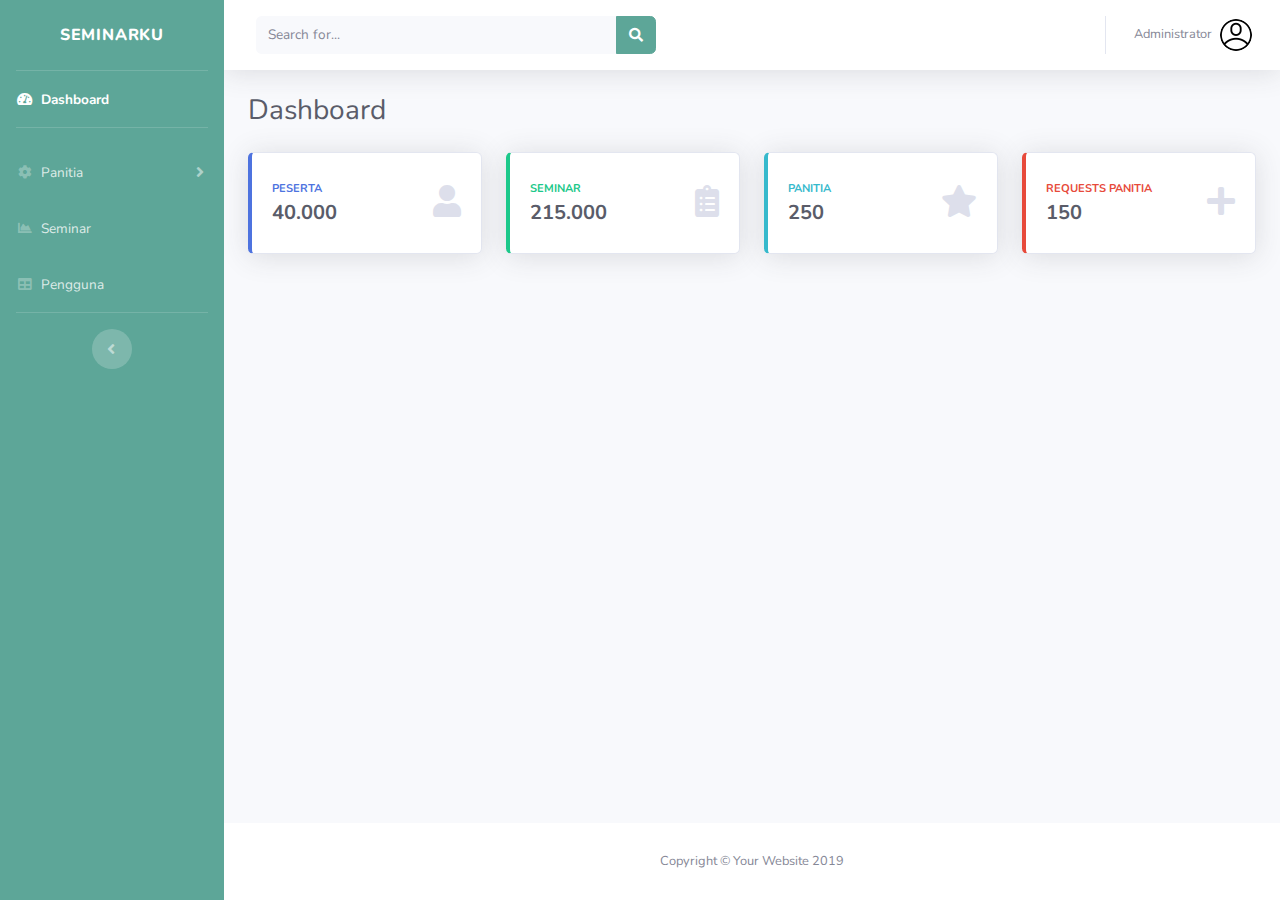
<file: index.html>
<!DOCTYPE html>
<html lang="en">

<head>

  <meta charset="utf-8">
  <meta http-equiv="X-UA-Compatible" content="IE=edge">
  <meta name="viewport" content="width=device-width, initial-scale=1, shrink-to-fit=no">
  <meta name="description" content="">
  <meta name="author" content="">

  <title>Seminarku - Dashboard</title>

  <!-- Custom fonts for this template-->
  <link href="vendor/fontawesome-free/css/all.min.css" rel="stylesheet" type="text/css">
  <link href="https://fonts.googleapis.com/css?family=Nunito:200,200i,300,300i,400,400i,600,600i,700,700i,800,800i,900,900i" rel="stylesheet">

  <!-- Custom styles for this template-->
  <link href="css/sb-admin-2.min.css" rel="stylesheet">

</head>

<body id="page-top">

  <!-- Page Wrapper -->
  <div id="wrapper">

    <!-- Sidebar -->
    <ul class="navbar-nav bg-gradient-primary sidebar sidebar-dark accordion" id="accordionSidebar">

      <!-- Sidebar - Brand -->
      <a class="sidebar-brand d-flex align-items-center justify-content-center" href="index.html">
        <div class="sidebar-brand-text mx-3">Seminarku</div>
      </a>

      <!-- Divider -->
      <hr class="sidebar-divider my-0">

      <!-- Nav Item - Dashboard -->
      <li class="nav-item active">
        <a class="nav-link" href="index.html">
          <i class="fas fa-fw fa-tachometer-alt"></i>
          <span>Dashboard</span></a>
      </li>

      <!-- Divider -->
      <hr class="sidebar-divider">

      <!-- Heading -->

      <!-- Nav Item - Pages Collapse Menu -->
      <li class="nav-item">
        <a class="nav-link collapsed" href="#" data-toggle="collapse" data-target="#collapseTwo" aria-expanded="true" aria-controls="collapseTwo">
          <i class="fas fa-fw fa-cog"></i>
          <span>Panitia</span>
        </a>
        <div id="collapseTwo" class="collapse" aria-labelledby="headingTwo" data-parent="#accordionSidebar">
          <div class="bg-white py-2 collapse-inner rounded">
            <h6 class="collapse-header">Components:</h6>
            <a class="collapse-item" href="dpanitia.html">Daftar Panitia</a>
            <a class="collapse-item" href="rpanitia.html">Requests Panitia</a>
          </div>
        </div>
      </li>

      <!-- Nav Item - Charts -->
      <li class="nav-item">
        <a class="nav-link" href="lseminar.html">
          <i class="fas fa-fw fa-chart-area"></i>
          <span>Seminar</span></a>
      </li>

      <!-- Nav Item - Tables -->
      <li class="nav-item">
        <a class="nav-link" href="lpengguna.html">
          <i class="fas fa-fw fa-table"></i>
          <span>Pengguna</span></a>
      </li>

      <!-- Divider -->
      <hr class="sidebar-divider d-none d-md-block">

      <!-- Sidebar Toggler (Sidebar) -->
      <div class="text-center d-none d-md-inline">
        <button class="rounded-circle border-0" id="sidebarToggle"></button>
      </div>

    </ul>
    <!-- End of Sidebar -->

    <!-- Content Wrapper -->
    <div id="content-wrapper" class="d-flex flex-column">

      <!-- Main Content -->
      <div id="content">

        <!-- Topbar -->
        <nav class="navbar navbar-expand navbar-light bg-white topbar mb-4 static-top shadow">

          <!-- Sidebar Toggle (Topbar) -->
          <button id="sidebarToggleTop" class="btn btn-link d-md-none rounded-circle mr-3">
            <i class="fa fa-bars"></i>
          </button>

          <!-- Topbar Search -->
          <form class="d-none d-sm-inline-block form-inline mr-auto ml-md-3 my-2 my-md-0 mw-100 navbar-search">
            <div class="input-group">
              <input type="text" class="form-control bg-light border-0 small" placeholder="Search for..." aria-label="Search" aria-describedby="basic-addon2">
              <div class="input-group-append">
                <button class="btn btn-primary" type="button">
                  <i class="fas fa-search fa-sm"></i>
                </button>
              </div>
            </div>
          </form>

          <!-- Topbar Navbar -->
          <ul class="navbar-nav ml-auto">

            <!-- Nav Item - Search Dropdown (Visible Only XS) -->
            <li class="nav-item dropdown no-arrow d-sm-none">
              <a class="nav-link dropdown-toggle" href="#" id="searchDropdown" role="button" data-toggle="dropdown" aria-haspopup="true" aria-expanded="false">
                <i class="fas fa-search fa-fw"></i>
              </a>
              <!-- Dropdown - Messages -->
              <div class="dropdown-menu dropdown-menu-right p-3 shadow animated--grow-in" aria-labelledby="searchDropdown">
                <form class="form-inline mr-auto w-100 navbar-search">
                  <div class="input-group">
                    <input type="text" class="form-control bg-light border-0 small" placeholder="Search for..." aria-label="Search" aria-describedby="basic-addon2">
                    <div class="input-group-append">
                      <button class="btn btn-primary" type="button">
                        <i class="fas fa-search fa-sm"></i>
                      </button>
                    </div>
                  </div>
                </form>
              </div>
            </li>

            <div class="topbar-divider d-none d-sm-block"></div>

            <!-- Nav Item - User Information -->
            <li class="nav-item dropdown no-arrow">
              <a class="nav-link dropdown-toggle" href="#" id="userDropdown" role="button" data-toggle="dropdown" aria-haspopup="true" aria-expanded="false">
                <span class="mr-2 d-none d-lg-inline text-gray-600 small">Administrator</span>
                <img class="img-profile rounded-circle" src='img/3.png'>
              </a>
              <!-- Dropdown - User Information -->
              <div class="dropdown-menu dropdown-menu-right shadow animated--grow-in" aria-labelledby="userDropdown">
                <a class="dropdown-item" href="#" data-toggle="modal" data-target="#logoutModal">
                  <i class="fas fa-sign-out-alt fa-sm fa-fw mr-2 text-gray-400"></i>
                  Logout
                </a>
              </div>
            </li>

          </ul>

        </nav>
        <!-- End of Topbar -->

        <!-- Begin Page Content -->
        <div class="container-fluid">

          <!-- Page Heading -->
          <div class="d-sm-flex align-items-center justify-content-between mb-4">
            <h1 class="h3 mb-0 text-gray-800">Dashboard</h1>
          </div>

          <!-- Content Row -->
          <div class="row">

            <!-- Earnings (Monthly) Card Example -->
            <div class="col-xl-3 col-md-6 mb-4">
              
              <div class="card border-left-primary shadow h-100 py-2">
                <div class="card-body">
                  <div class="row no-gutters align-items-center">
                    <div class="col mr-2">
                      <a href="lpengguna.html">
                      <div class="text-xs font-weight-bold text-primary text-uppercase mb-1">Peserta</div>
                      </a>
                      <div class="h5 mb-0 font-weight-bold text-gray-800">40.000</div>
                    </div>
                    <div class="col-auto">
                      <i class="fas fa-user fa-2x text-gray-300"></i>
                    </div>
                  </div>
                </div>
              </div>
            </div>

            <!-- Earnings (Monthly) Card Example -->
            <div class="col-xl-3 col-md-6 mb-4">
              <div class="card border-left-success shadow h-100 py-2">
                <div class="card-body">
                  <div class="row no-gutters align-items-center">
                    <div class="col mr-2">
                      <a href="lseminar.html">
                      <div class="text-xs font-weight-bold text-success text-uppercase mb-1">Seminar</div>
                      </a>
                      <div class="h5 mb-0 font-weight-bold text-gray-800">215.000</div>
                    </div>
                    <div class="col-auto">
                      <i class="fas fa-clipboard-list fa-2x text-gray-300"></i>
                    </div>
                  </div>
                </div>
              </div>
            </div>

            <!-- Earnings (Monthly) Card Example -->
            <div class="col-xl-3 col-md-6 mb-4">
              <div class="card border-left-info shadow h-100 py-2">
                <div class="card-body">
                  <div class="row no-gutters align-items-center">
                    <div class="col mr-2">
                      <a href="dpanitia.html">
                      <div class="text-xs font-weight-bold text-info text-uppercase mb-1">Panitia</div>
                      </a>
                      <div class="row no-gutters align-items-center">
                        <div class="col-auto">
                          <div class="h5 mb-0 mr-3 font-weight-bold text-gray-800">250</div>
                        </div>
                      </div>
                    </div>
                    <div class="col-auto">
                      <i class="fas fa-star fa-2x text-gray-300"></i>
                    </div>
                  </div>
                </div>
              </div>
            </div>

            <!-- Pending Requests Card Example -->
            <div class="col-xl-3 col-md-6 mb-4">
              <div class="card border-left-danger shadow h-100 py-2">
                <div class="card-body">
                  <div class="row no-gutters align-items-center">
                    <div class="col mr-2">
                      <a href="rpanitia.html">
                      <div class="text-xs font-weight-bold text-danger text-uppercase mb-1">Requests Panitia</div>
                      </a>
                      <div class="h5 mb-0 font-weight-bold text-gray-800">150</div>
                    </div>
                    <div class="col-auto">
                      <i class="fas fa-plus fa-2x text-gray-300"></i>
                    </div>
                  </div>
                </div>
              </div>
            </div>
          </div>
          <!-- Content Row -->
          <div class="row">

            <!-- Content Column -->
            <div class="col-lg-6 mb-4">

            </div>
          </div>

        </div>
        <!-- /.container-fluid -->

      </div>
      <!-- End of Main Content -->

      <!-- Footer -->
      <footer class="sticky-footer bg-white">
        <div class="container my-auto">
          <div class="copyright text-center my-auto">
            <span>Copyright &copy; Your Website 2019</span>
          </div>
        </div>
      </footer>
      <!-- End of Footer -->

    </div>
    <!-- End of Content Wrapper -->

  </div>
  <!-- End of Page Wrapper -->

  <!-- Scroll to Top Button-->
  <a class="scroll-to-top rounded" href="#page-top">
    <i class="fas fa-angle-up"></i>
  </a>

  <!-- Logout Modal-->
  <div class="modal fade" id="logoutModal" tabindex="-1" role="dialog" aria-labelledby="exampleModalLabel" aria-hidden="true">
    <div class="modal-dialog" role="document">
      <div class="modal-content">
        <div class="modal-header">
          <h5 class="modal-title" id="exampleModalLabel">Ready to Leave?</h5>
          <button class="close" type="button" data-dismiss="modal" aria-label="Close">
            <span aria-hidden="true">×</span>
          </button>
        </div>
        <div class="modal-body">Select "Logout" below if you are ready to end your current session.</div>
        <div class="modal-footer">
          <button class="btn btn-secondary" type="button" data-dismiss="modal">Cancel</button>
          <a class="btn btn-primary" href="login.html">Logout</a>
        </div>
      </div>
    </div>
  </div>

  <!-- Bootstrap core JavaScript-->
  <script src="vendor/jquery/jquery.min.js"></script>
  <script src="vendor/bootstrap/js/bootstrap.bundle.min.js"></script>

  <!-- Core plugin JavaScript-->
  <script src="vendor/jquery-easing/jquery.easing.min.js"></script>

  <!-- Custom scripts for all pages-->
  <script src="js/sb-admin-2.min.js"></script>

  <!-- Page level plugins -->
  <script src="vendor/chart.js/Chart.min.js"></script>

  <!-- Page level custom scripts -->
  <script src="js/demo/chart-area-demo.js"></script>
  <script src="js/demo/chart-pie-demo.js"></script>

</body>

</html>
</file>
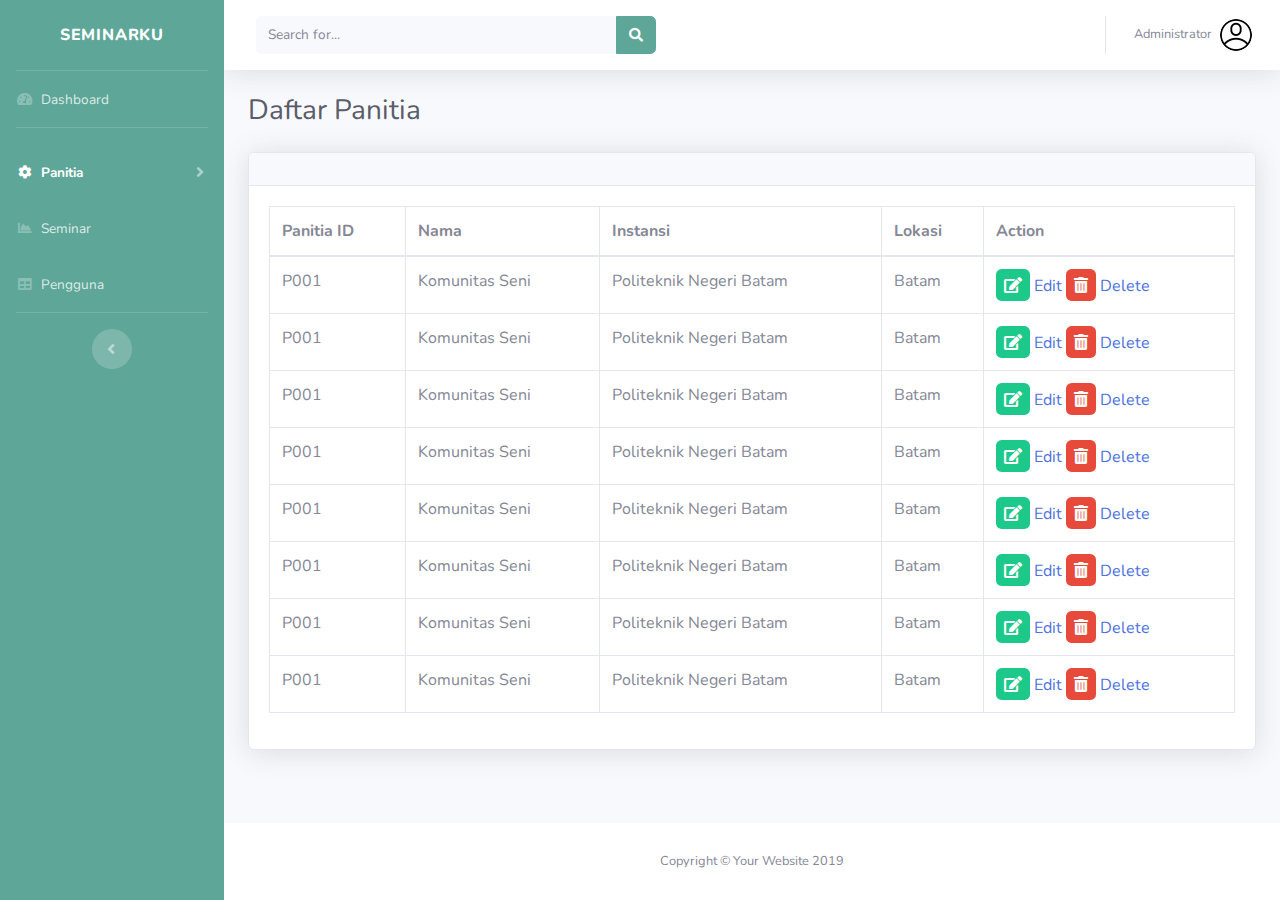
<file: dpanitia.html>
<!DOCTYPE html>
<html lang="en">

<head>

  <meta charset="utf-8">
  <meta http-equiv="X-UA-Compatible" content="IE=edge">
  <meta name="viewport" content="width=device-width, initial-scale=1, shrink-to-fit=no">
  <meta name="description" content="">
  <meta name="author" content="">

  <title>Seminarku - Dashboard</title>

  <!-- Custom fonts for this template-->
  <link href="vendor/fontawesome-free/css/all.min.css" rel="stylesheet" type="text/css">
  <link href="https://fonts.googleapis.com/css?family=Nunito:200,200i,300,300i,400,400i,600,600i,700,700i,800,800i,900,900i" rel="stylesheet">

  <!-- Custom styles for this template-->
  <link href="css/sb-admin-2.min.css" rel="stylesheet">

</head>

<body id="page-top">

  <!-- Page Wrapper -->
  <div id="wrapper">

    <!-- Sidebar -->
    <ul class="navbar-nav bg-gradient-primary sidebar sidebar-dark accordion" id="accordionSidebar">

      <!-- Sidebar - Brand -->
      <a class="sidebar-brand d-flex align-items-center justify-content-center" href="index.html">
        <div class="sidebar-brand-text mx-3">Seminarku</div>
      </a>

      <!-- Divider -->
      <hr class="sidebar-divider my-0">

      <!-- Nav Item - Dashboard -->
      <li class="nav-item">
        <a class="nav-link" href="index.html">
          <i class="fas fa-fw fa-tachometer-alt"></i>
          <span>Dashboard</span></a>
      </li>

      <!-- Divider -->
      <hr class="sidebar-divider">

      <!-- Heading -->

      <!-- Nav Item - Pages Collapse Menu -->
      <li class="nav-item active">
        <a class="nav-link collapsed" href="#" data-toggle="collapse" data-target="#collapseTwo" aria-expanded="true" aria-controls="collapseTwo">
          <i class="fas fa-fw fa-cog"></i>
          <span>Panitia</span>
        </a>
        <div id="collapseTwo" class="collapse" aria-labelledby="headingTwo" data-parent="#accordionSidebar">
          <div class="bg-white py-2 collapse-inner rounded">
            <h6 class="collapse-header">Components:</h6>
            <a class="collapse-item" href="dpanitia.html">Daftar Panitia</a>
            <a class="collapse-item" href="rpanitia.html">Requests Panitia</a>
          </div>
        </div>
      </li>

      <!-- Nav Item - Charts -->
      <li class="nav-item">
        <a class="nav-link" href="lseminar.html">
          <i class="fas fa-fw fa-chart-area"></i>
          <span>Seminar</span></a>
      </li>

      <!-- Nav Item - Tables -->
      <li class="nav-item">
        <a class="nav-link" href="lpengguna.html">
          <i class="fas fa-fw fa-table"></i>
          <span>Pengguna</span></a>
      </li>

      <!-- Divider -->
      <hr class="sidebar-divider d-none d-md-block">

      <!-- Sidebar Toggler (Sidebar) -->
      <div class="text-center d-none d-md-inline">
        <button class="rounded-circle border-0" id="sidebarToggle"></button>
      </div>

    </ul>
    <!-- End of Sidebar -->

    <!-- Content Wrapper -->
    <div id="content-wrapper" class="d-flex flex-column">

      <!-- Main Content -->
      <div id="content">

        <!-- Topbar -->
        <nav class="navbar navbar-expand navbar-light bg-white topbar mb-4 static-top shadow">

          <!-- Sidebar Toggle (Topbar) -->
          <button id="sidebarToggleTop" class="btn btn-link d-md-none rounded-circle mr-3">
            <i class="fa fa-bars"></i>
          </button>

          <!-- Topbar Search -->
          <form class="d-none d-sm-inline-block form-inline mr-auto ml-md-3 my-2 my-md-0 mw-100 navbar-search">
            <div class="input-group">
              <input type="text" class="form-control bg-light border-0 small" placeholder="Search for..." aria-label="Search" aria-describedby="basic-addon2">
              <div class="input-group-append">
                <button class="btn btn-primary" type="button">
                  <i class="fas fa-search fa-sm"></i>
                </button>
              </div>
            </div>
          </form>

          <!-- Topbar Navbar -->
          <ul class="navbar-nav ml-auto">

            <!-- Nav Item - Search Dropdown (Visible Only XS) -->
            <li class="nav-item dropdown no-arrow d-sm-none">
              <a class="nav-link dropdown-toggle" href="#" id="searchDropdown" role="button" data-toggle="dropdown" aria-haspopup="true" aria-expanded="false">
                <i class="fas fa-search fa-fw"></i>
              </a>
              <!-- Dropdown - Messages -->
              <div class="dropdown-menu dropdown-menu-right p-3 shadow animated--grow-in" aria-labelledby="searchDropdown">
                <form class="form-inline mr-auto w-100 navbar-search">
                  <div class="input-group">
                    <input type="text" class="form-control bg-light border-0 small" placeholder="Search for..." aria-label="Search" aria-describedby="basic-addon2">
                    <div class="input-group-append">
                      <button class="btn btn-primary" type="button">
                        <i class="fas fa-search fa-sm"></i>
                      </button>
                    </div>
                  </div>
                </form>
              </div>
            </li>

            <div class="topbar-divider d-none d-sm-block"></div>

            <!-- Nav Item - User Information -->
            <li class="nav-item dropdown no-arrow">
              <a class="nav-link dropdown-toggle" href="#" id="userDropdown" role="button" data-toggle="dropdown" aria-haspopup="true" aria-expanded="false">
                <span class="mr-2 d-none d-lg-inline text-gray-600 small">Administrator</span>
                <img class="img-profile rounded-circle" src='img/3.png'>
              </a>
              <!-- Dropdown - User Information -->
              <div class="dropdown-menu dropdown-menu-right shadow animated--grow-in" aria-labelledby="userDropdown">
                <a class="dropdown-item" href="#" data-toggle="modal" data-target="#logoutModal">
                  <i class="fas fa-sign-out-alt fa-sm fa-fw mr-2 text-gray-400"></i>
                  Logout
                </a>
              </div>
            </li>

          </ul>

        </nav>
        <!-- End of Topbar -->

        <!-- Begin Page Content -->
        <div class="container-fluid">

          <!-- Page Heading -->
          <div class="d-sm-flex align-items-center justify-content-between mb-4">
            <h1 class="h3 mb-0 text-gray-800">Daftar Panitia</h1>
          </div>

          <!-- Content Row -->
          <!-- DataTales Example -->
          <div class="card shadow mb-4">
            <div class="card-header py-3">
            </div>
            <div class="card-body">
              <div class="table-responsive">
                <table class="table table-bordered" id="dataTable" width="100%" cellspacing="0">
                  <thead>
                    <tr>
                      <th>Panitia ID</th>
                      <th>Nama</th>
                      <th>Instansi</th>
                      <th>Lokasi</th>
                      <th>Action</th>
                    </tr>
                  </thead>
                  <tbody>
                    <tr>
                      <td>P001</td>
                      <td>Komunitas Seni</td>
                      <td>Politeknik Negeri Batam</td>
                      <td>Batam</td>
                      <td><i class="fas fa-edit bg-success p-2 text-white rounded"></i>
                        <a href="#" data-role="pop">Edit</a>
                        <i class="fas fa-trash-alt bg-danger p-2 text-white rounded"></i>
                        <a href="#" data-role="pop2">Delete</a></td>
                    </tr>
                    <tr>
                        <td>P001</td>
                        <td>Komunitas Seni</td>
                        <td>Politeknik Negeri Batam</td>
                        <td>Batam</td>
                        <td><i class="fas fa-edit bg-success p-2 text-white rounded"></i>
                          <a href="#" data-role="pop">Edit</a>
                          <i class="fas fa-trash-alt bg-danger p-2 text-white rounded"></i>
                          <a href="#" data-role="pop2">Delete</a></td>
                    </tr>
                    <tr>
                        <td>P001</td>
                        <td>Komunitas Seni</td>
                        <td>Politeknik Negeri Batam</td>
                        <td>Batam</td>
                        <td><i class="fas fa-edit bg-success p-2 text-white rounded"></i>
                          <a href="#" data-role="pop">Edit</a>
                          <i class="fas fa-trash-alt bg-danger p-2 text-white rounded"></i>
                          <a href="#" data-role="pop2">Delete</a></td>
                    </tr>
                    <tr>
                        <td>P001</td>
                        <td>Komunitas Seni</td>
                        <td>Politeknik Negeri Batam</td>
                        <td>Batam</td>
                        <td><i class="fas fa-edit bg-success p-2 text-white rounded"></i>
                          <a href="#" data-role="pop">Edit</a>
                          <i class="fas fa-trash-alt bg-danger p-2 text-white rounded"></i>
                          <a href="#" data-role="pop2">Delete</a></td>
                    </tr>
                    <tr>
                        <td>P001</td>
                        <td>Komunitas Seni</td>
                        <td>Politeknik Negeri Batam</td>
                        <td>Batam</td>
                        <td><i class="fas fa-edit bg-success p-2 text-white rounded"></i>
                          <a href="#" data-role="pop">Edit</a>
                          <i class="fas fa-trash-alt bg-danger p-2 text-white rounded"></i>
                          <a href="#" data-role="pop2">Delete</a></td>
                    </tr>
                    <tr>
                        <td>P001</td>
                        <td>Komunitas Seni</td>
                        <td>Politeknik Negeri Batam</td>
                        <td>Batam</td>
                        <td><i class="fas fa-edit bg-success p-2 text-white rounded"></i>
                          <a href="#" data-role="pop">Edit</a>
                          <i class="fas fa-trash-alt bg-danger p-2 text-white rounded"></i>
                          <a href="#" data-role="pop2">Delete</a></td>

                    </tr>
                    <tr>
                        <td>P001</td>
                        <td>Komunitas Seni</td>
                        <td>Politeknik Negeri Batam</td>
                        <td>Batam</td>
                        <td><i class="fas fa-edit bg-success p-2 text-white rounded"></i>
                          <a href="#" data-role="pop">Edit</a>
                          <i class="fas fa-trash-alt bg-danger p-2 text-white rounded"></i>
                          <a href="#" data-role="pop2">Delete</a></td>
                    </tr>
                    <tr>
                        <td>P001</td>
                        <td>Komunitas Seni</td>
                        <td>Politeknik Negeri Batam</td>
                        <td>Batam</td>
                        <td><i class="fas fa-edit bg-success p-2 text-white rounded"></i>
                          <a href="#" data-role="pop">Edit</a>
                          <i class="fas fa-trash-alt bg-danger p-2 text-white rounded"></i>
                          <a href="#" data-role="pop2">Delete</a></td>
                    </tr>            
                  </tbody>
                </table>
              </div>
            </div>
          </div>
          

        </div>
        <!-- /.container-fluid -->

      </div>
      <!-- End of Main Content -->

      <!-- Footer -->
      <footer class="sticky-footer bg-white">
        <div class="container my-auto">
          <div class="copyright text-center my-auto">
            <span>Copyright &copy; Your Website 2019</span>
          </div>
        </div>
      </footer>
      <!-- End of Footer -->

    </div>
    <!-- End of Content Wrapper -->

  </div>
  <!-- End of Page Wrapper -->

  <!-- Scroll to Top Button-->
  <a class="scroll-to-top rounded" href="#page-top">
    <i class="fas fa-angle-up"></i>
  </a>

  <!-- Logout Modal-->
  <div class="modal fade" id="logoutModal" tabindex="-1" role="dialog" aria-labelledby="exampleModalLabel" aria-hidden="true">
    <div class="modal-dialog" role="document">
      <div class="modal-content">
        <div class="modal-header">
          <h5 class="modal-title" id="exampleModalLabel">Ready to Leave?</h5>
          <button class="close" type="button" data-dismiss="modal" aria-label="Close">
            <span aria-hidden="true">×</span>
          </button>
        </div>
        <div class="modal-body">Select "Logout" below if you are ready to end your current session.</div>
        <div class="modal-footer">
          <button class="btn btn-secondary" type="button" data-dismiss="modal">Cancel</button>
          <a class="btn btn-primary" href="login.html">Logout</a>
        </div>
      </div>
    </div>
  </div>

  <!-- Bootstrap core JavaScript-->
  <script src="vendor/jquery/jquery.min.js"></script>
  <script src="vendor/bootstrap/js/bootstrap.bundle.min.js"></script>

  <!-- Core plugin JavaScript-->
  <script src="vendor/jquery-easing/jquery.easing.min.js"></script>

  <!-- Custom scripts for all pages-->
  <script src="js/sb-admin-2.min.js"></script>

  <!-- Page level plugins -->
  <script src="vendor/chart.js/Chart.min.js"></script>

  <!-- Page level custom scripts -->
  <script src="js/demo/chart-area-demo.js"></script>
  <script src="js/demo/chart-pie-demo.js"></script>

</body>

</html>
</file>
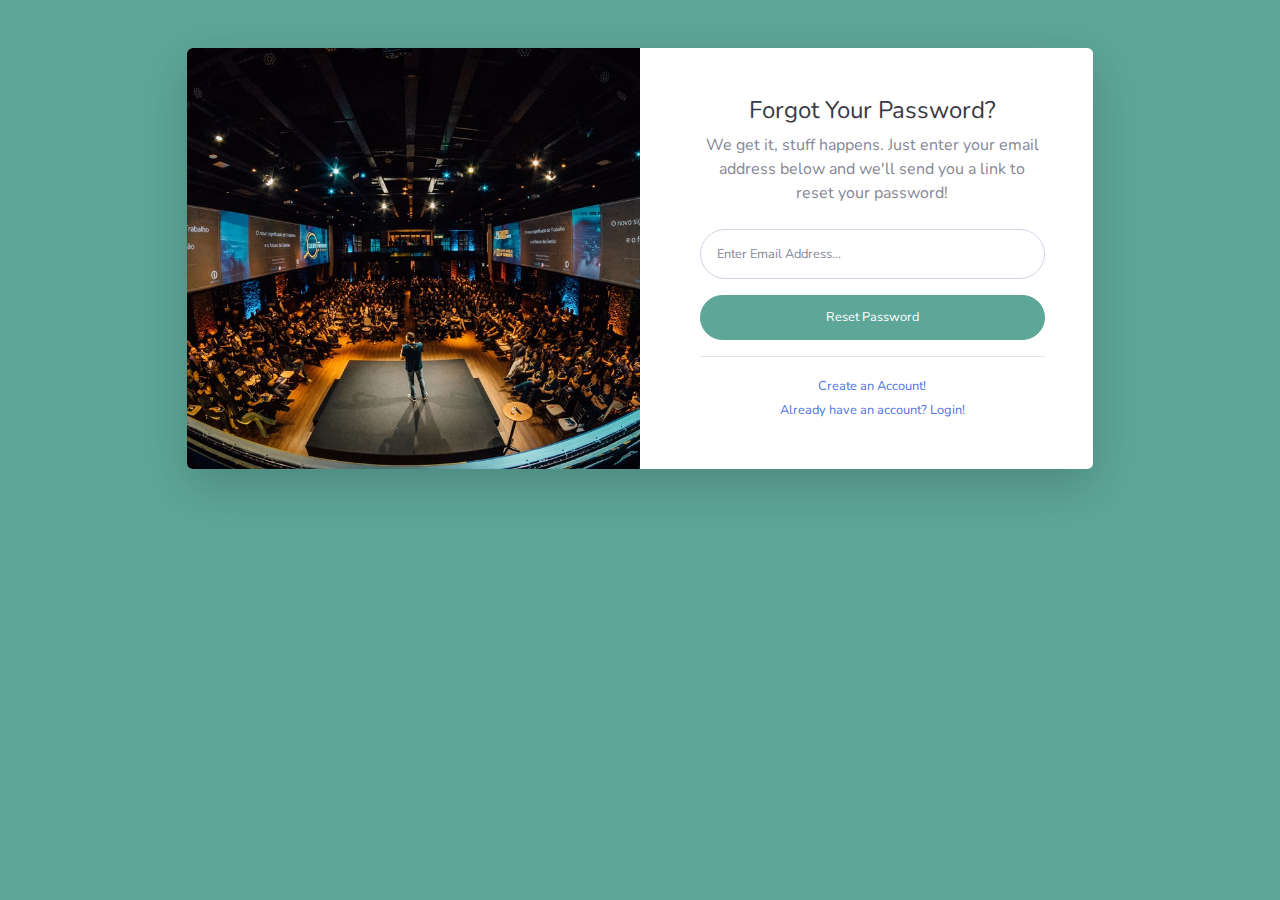
<file: forgot-password.html>
<!DOCTYPE html>
<html lang="en">

<head>

  <meta charset="utf-8">
  <meta http-equiv="X-UA-Compatible" content="IE=edge">
  <meta name="viewport" content="width=device-width, initial-scale=1, shrink-to-fit=no">
  <meta name="description" content="">
  <meta name="author" content="">

  <title>SB Admin 2 - Forgot Password</title>

  <!-- Custom fonts for this template-->
  <link href="vendor/fontawesome-free/css/all.min.css" rel="stylesheet" type="text/css">
  <link href="https://fonts.googleapis.com/css?family=Nunito:200,200i,300,300i,400,400i,600,600i,700,700i,800,800i,900,900i" rel="stylesheet">

  <!-- Custom styles for this template-->
  <link href="css/sb-admin-2.min.css" rel="stylesheet">

</head>

<body class="bg-gradient-primary">

  <div class="container">

    <!-- Outer Row -->
    <div class="row justify-content-center">

      <div class="col-xl-10 col-lg-12 col-md-9">

        <div class="card o-hidden border-0 shadow-lg my-5">
          <div class="card-body p-0">
            <!-- Nested Row within Card Body -->
            <div class="row">
              <div class="col-lg-6 d-none d-lg-block bg-password-image"></div>
              <div class="col-lg-6">
                <div class="p-5">
                  <div class="text-center">
                    <h1 class="h4 text-gray-900 mb-2">Forgot Your Password?</h1>
                    <p class="mb-4">We get it, stuff happens. Just enter your email address below and we'll send you a link to reset your password!</p>
                  </div>
                  <form class="user">
                    <div class="form-group">
                      <input type="email" class="form-control form-control-user" id="exampleInputEmail" aria-describedby="emailHelp" placeholder="Enter Email Address...">
                    </div>
                    <a href="login.html" class="btn btn-primary btn-user btn-block">
                      Reset Password
                    </a>
                  </form>
                  <hr>
                  <div class="text-center">
                    <a class="small" href="register.html">Create an Account!</a>
                  </div>
                  <div class="text-center">
                    <a class="small" href="login.html">Already have an account? Login!</a>
                  </div>
                </div>
              </div>
            </div>
          </div>
        </div>

      </div>

    </div>

  </div>

  <!-- Bootstrap core JavaScript-->
  <script src="vendor/jquery/jquery.min.js"></script>
  <script src="vendor/bootstrap/js/bootstrap.bundle.min.js"></script>

  <!-- Core plugin JavaScript-->
  <script src="vendor/jquery-easing/jquery.easing.min.js"></script>

  <!-- Custom scripts for all pages-->
  <script src="js/sb-admin-2.min.js"></script>

</body>

</html>
</file>
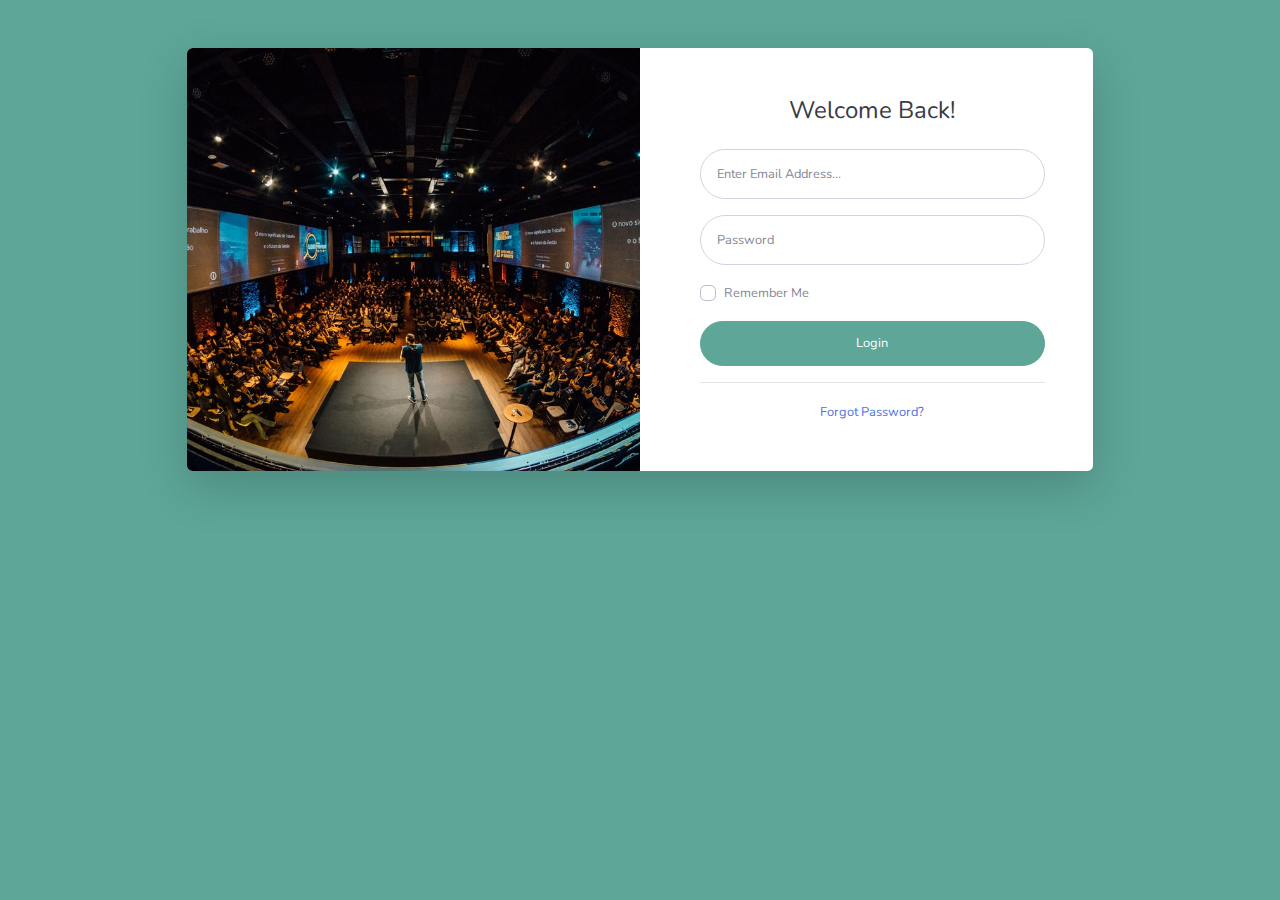
<file: login.html>
<!DOCTYPE html>
<html lang="en">

<head>

  <meta charset="utf-8">
  <meta http-equiv="X-UA-Compatible" content="IE=edge">
  <meta name="viewport" content="width=device-width, initial-scale=1, shrink-to-fit=no">
  <meta name="description" content="">
  <meta name="author" content="">

  <title>Seminarku - Login</title>

  <!-- Custom fonts for this template-->
  <link href="vendor/fontawesome-free/css/all.min.css" rel="stylesheet" type="text/css">
  <link href="https://fonts.googleapis.com/css?family=Nunito:200,200i,300,300i,400,400i,600,600i,700,700i,800,800i,900,900i" rel="stylesheet">

  <!-- Custom styles for this template-->
  <link href="css/sb-admin-2.min.css" rel="stylesheet">

</head>

<body class="bg-gradient-primary">

  <div class="container">

    <!-- Outer Row -->
    <div class="row justify-content-center">

      <div class="col-xl-10 col-lg-12 col-md-9">

        <div class="card o-hidden border-0 shadow-lg my-5">
          <div class="card-body p-0">
            <!-- Nested Row within Card Body -->
            <div class="row">
              <div class="col-lg-6 d-none d-lg-block bg-login-image"></div>
              <div class="col-lg-6">
                <div class="p-5">
                  <div class="text-center">
                    <h1 class="h4 text-gray-900 mb-4">Welcome Back!</h1>
                  </div>
                  <form class="user">
                    <div class="form-group">
                      <input type="email" class="form-control form-control-user" id="exampleInputEmail" aria-describedby="emailHelp" placeholder="Enter Email Address...">
                    </div>
                    <div class="form-group">
                      <input type="password" class="form-control form-control-user" id="exampleInputPassword" placeholder="Password">
                    </div>
                    <div class="form-group">
                      <div class="custom-control custom-checkbox small">
                        <input type="checkbox" class="custom-control-input" id="customCheck">
                        <label class="custom-control-label" for="customCheck">Remember Me</label>
                      </div>
                    </div>
                    <a href="index.html" class="btn btn-primary btn-user btn-block">
                      Login
                    </a>
                    
                  </form>
                  <hr>
                  <div class="text-center">
                    <a class="small" href="forgot-password.html">Forgot Password?</a>
                  </div>
                </div>
              </div>
            </div>
          </div>
        </div>

      </div>

    </div>

  </div>

  <!-- Bootstrap core JavaScript-->
  <script src="vendor/jquery/jquery.min.js"></script>
  <script src="vendor/bootstrap/js/bootstrap.bundle.min.js"></script>

  <!-- Core plugin JavaScript-->
  <script src="vendor/jquery-easing/jquery.easing.min.js"></script>

  <!-- Custom scripts for all pages-->
  <script src="js/sb-admin-2.min.js"></script>

</body>

</html>
</file>
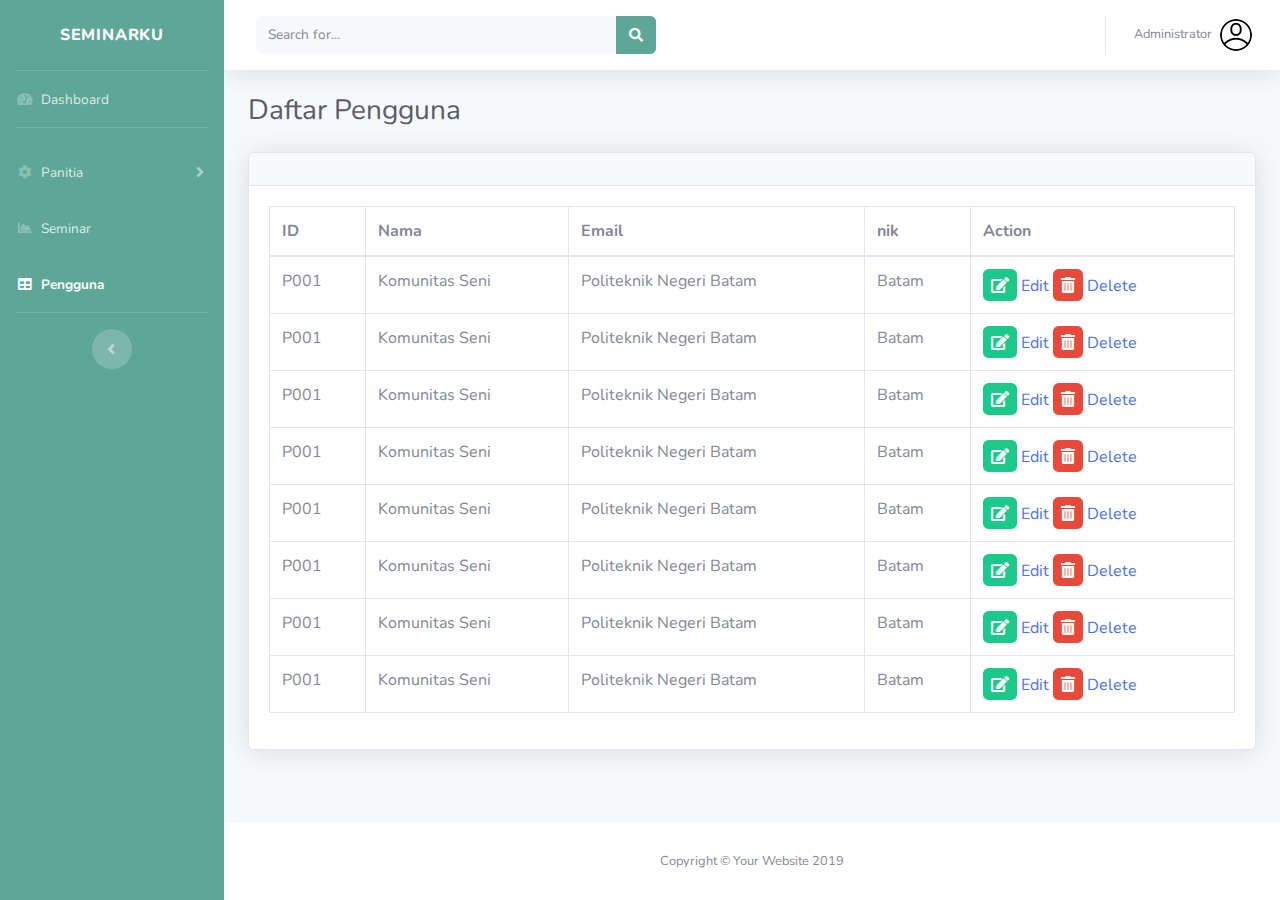
<file: lpengguna.html>
<!DOCTYPE html>
<html lang="en">

<head>

  <meta charset="utf-8">
  <meta http-equiv="X-UA-Compatible" content="IE=edge">
  <meta name="viewport" content="width=device-width, initial-scale=1, shrink-to-fit=no">
  <meta name="description" content="">
  <meta name="author" content="">

  <title>Seminarku - Dashboard</title>

  <!-- Custom fonts for this template-->
  <link href="vendor/fontawesome-free/css/all.min.css" rel="stylesheet" type="text/css">
  <link href="https://fonts.googleapis.com/css?family=Nunito:200,200i,300,300i,400,400i,600,600i,700,700i,800,800i,900,900i" rel="stylesheet">

  <!-- Custom styles for this template-->
  <link href="css/sb-admin-2.min.css" rel="stylesheet">

</head>

<body id="page-top">

  <!-- Page Wrapper -->
  <div id="wrapper">

    <!-- Sidebar -->
    <ul class="navbar-nav bg-gradient-primary sidebar sidebar-dark accordion" id="accordionSidebar">

      <!-- Sidebar - Brand -->
      <a class="sidebar-brand d-flex align-items-center justify-content-center" href="index.html">
        <div class="sidebar-brand-text mx-3">Seminarku</div>
      </a>

      <!-- Divider -->
      <hr class="sidebar-divider my-0">

      <!-- Nav Item - Dashboard -->
      <li class="nav-item">
        <a class="nav-link" href="index.html">
          <i class="fas fa-fw fa-tachometer-alt"></i>
          <span>Dashboard</span></a>
      </li>

      <!-- Divider -->
      <hr class="sidebar-divider">

      <!-- Heading -->

      <!-- Nav Item - Pages Collapse Menu -->
      <li class="nav-item">
        <a class="nav-link collapsed" href="#" data-toggle="collapse" data-target="#collapseTwo" aria-expanded="true" aria-controls="collapseTwo">
          <i class="fas fa-fw fa-cog"></i>
          <span>Panitia</span>
        </a>
        <div id="collapseTwo" class="collapse" aria-labelledby="headingTwo" data-parent="#accordionSidebar">
          <div class="bg-white py-2 collapse-inner rounded">
            <h6 class="collapse-header">Components:</h6>
            <a class="collapse-item" href="dpanitia.html">Daftar Panitia</a>
            <a class="collapse-item" href="rpanitia.html">Requests Panitia</a>
          </div>
        </div>
      </li>

      <!-- Nav Item - Charts -->
      <li class="nav-item">
        <a class="nav-link" href="lseminar.html">
          <i class="fas fa-fw fa-chart-area"></i>
          <span>Seminar</span></a>
      </li>

      <!-- Nav Item - Tables -->
      <li class="nav-item active">
        <a class="nav-link" href="lpengguna.html">
          <i class="fas fa-fw fa-table"></i>
          <span>Pengguna</span></a>
      </li>

      <!-- Divider -->
      <hr class="sidebar-divider d-none d-md-block">

      <!-- Sidebar Toggler (Sidebar) -->
      <div class="text-center d-none d-md-inline">
        <button class="rounded-circle border-0" id="sidebarToggle"></button>
      </div>

    </ul>
    <!-- End of Sidebar -->

    <!-- Content Wrapper -->
    <div id="content-wrapper" class="d-flex flex-column">

      <!-- Main Content -->
      <div id="content">

        <!-- Topbar -->
        <nav class="navbar navbar-expand navbar-light bg-white topbar mb-4 static-top shadow">

          <!-- Sidebar Toggle (Topbar) -->
          <button id="sidebarToggleTop" class="btn btn-link d-md-none rounded-circle mr-3">
            <i class="fa fa-bars"></i>
          </button>

          <!-- Topbar Search -->
          <form class="d-none d-sm-inline-block form-inline mr-auto ml-md-3 my-2 my-md-0 mw-100 navbar-search">
            <div class="input-group">
              <input type="text" class="form-control bg-light border-0 small" placeholder="Search for..." aria-label="Search" aria-describedby="basic-addon2">
              <div class="input-group-append">
                <button class="btn btn-primary" type="button">
                  <i class="fas fa-search fa-sm"></i>
                </button>
              </div>
            </div>
          </form>

          <!-- Topbar Navbar -->
          <ul class="navbar-nav ml-auto">

            <!-- Nav Item - Search Dropdown (Visible Only XS) -->
            <li class="nav-item dropdown no-arrow d-sm-none">
              <a class="nav-link dropdown-toggle" href="#" id="searchDropdown" role="button" data-toggle="dropdown" aria-haspopup="true" aria-expanded="false">
                <i class="fas fa-search fa-fw"></i>
              </a>
              <!-- Dropdown - Messages -->
              <div class="dropdown-menu dropdown-menu-right p-3 shadow animated--grow-in" aria-labelledby="searchDropdown">
                <form class="form-inline mr-auto w-100 navbar-search">
                  <div class="input-group">
                    <input type="text" class="form-control bg-light border-0 small" placeholder="Search for..." aria-label="Search" aria-describedby="basic-addon2">
                    <div class="input-group-append">
                      <button class="btn btn-primary" type="button">
                        <i class="fas fa-search fa-sm"></i>
                      </button>
                    </div>
                  </div>
                </form>
              </div>
            </li>

            <div class="topbar-divider d-none d-sm-block"></div>

            <!-- Nav Item - User Information -->
            <li class="nav-item dropdown no-arrow">
              <a class="nav-link dropdown-toggle" href="#" id="userDropdown" role="button" data-toggle="dropdown" aria-haspopup="true" aria-expanded="false">
                <span class="mr-2 d-none d-lg-inline text-gray-600 small">Administrator</span>
                <img class="img-profile rounded-circle" src='img/3.png'>
              </a>
              <!-- Dropdown - User Information -->
              <div class="dropdown-menu dropdown-menu-right shadow animated--grow-in" aria-labelledby="userDropdown">
                <a class="dropdown-item" href="#" data-toggle="modal" data-target="#logoutModal">
                  <i class="fas fa-sign-out-alt fa-sm fa-fw mr-2 text-gray-400"></i>
                  Logout
                </a>
              </div>
            </li>

          </ul>

        </nav>
        <!-- End of Topbar -->

        <!-- Begin Page Content -->
        <div class="container-fluid">

          <!-- Page Heading -->
          <div class="d-sm-flex align-items-center justify-content-between mb-4">
            <h1 class="h3 mb-0 text-gray-800">Daftar Pengguna</h1>
          </div>

          <!-- Content Row -->
          <!-- DataTales Example -->
          <div class="card shadow mb-4">
            <div class="card-header py-3">
            </div>
            <div class="card-body">
              <div class="table-responsive">
                <table class="table table-bordered" id="dataTable" width="100%" cellspacing="0">
                  <thead>
                    <tr>
                      <th>ID</th>
                      <th>Nama</th>
                      <th>Email</th>
                      <th>nik</th>
                      <th>Action</th>
                    </tr>
                  </thead>
                  <tbody>
                    <tr>
                      <td>P001</td>
                      <td>Komunitas Seni</td>
                      <td>Politeknik Negeri Batam</td>
                      <td>Batam</td>
                      <td><i class="fas fa-edit bg-success p-2 text-white rounded"></i>
                        <a href="#" data-role="pop">Edit</a>
                        <i class="fas fa-trash-alt bg-danger p-2 text-white rounded"></i>
                        <a href="#" data-role="pop2">Delete</a></td>
                    </tr>
                    <tr>
                        <td>P001</td>
                        <td>Komunitas Seni</td>
                        <td>Politeknik Negeri Batam</td>
                        <td>Batam</td>
                        <td><i class="fas fa-edit bg-success p-2 text-white rounded"></i>
                          <a href="#" data-role="pop">Edit</a>
                          <i class="fas fa-trash-alt bg-danger p-2 text-white rounded"></i>
                          <a href="#" data-role="pop2">Delete</a></td>
                    </tr>
                    <tr>
                        <td>P001</td>
                        <td>Komunitas Seni</td>
                        <td>Politeknik Negeri Batam</td>
                        <td>Batam</td>
                        <td><i class="fas fa-edit bg-success p-2 text-white rounded"></i>
                          <a href="#" data-role="pop">Edit</a>
                          <i class="fas fa-trash-alt bg-danger p-2 text-white rounded"></i>
                          <a href="#" data-role="pop2">Delete</a></td>
                    </tr>
                    <tr>
                        <td>P001</td>
                        <td>Komunitas Seni</td>
                        <td>Politeknik Negeri Batam</td>
                        <td>Batam</td>
                        <td><i class="fas fa-edit bg-success p-2 text-white rounded"></i>
                          <a href="#" data-role="pop">Edit</a>
                          <i class="fas fa-trash-alt bg-danger p-2 text-white rounded"></i>
                          <a href="#" data-role="pop2">Delete</a></td>
                    </tr>
                    <tr>
                        <td>P001</td>
                        <td>Komunitas Seni</td>
                        <td>Politeknik Negeri Batam</td>
                        <td>Batam</td>
                        <td><i class="fas fa-edit bg-success p-2 text-white rounded"></i>
                          <a href="#" data-role="pop">Edit</a>
                          <i class="fas fa-trash-alt bg-danger p-2 text-white rounded"></i>
                          <a href="#" data-role="pop2">Delete</a></td>
                    </tr>
                    <tr>
                        <td>P001</td>
                        <td>Komunitas Seni</td>
                        <td>Politeknik Negeri Batam</td>
                        <td>Batam</td>
                        <td><i class="fas fa-edit bg-success p-2 text-white rounded"></i>
                          <a href="#" data-role="pop">Edit</a>
                          <i class="fas fa-trash-alt bg-danger p-2 text-white rounded"></i>
                          <a href="#" data-role="pop2">Delete</a></td>

                    </tr>
                    <tr>
                        <td>P001</td>
                        <td>Komunitas Seni</td>
                        <td>Politeknik Negeri Batam</td>
                        <td>Batam</td>
                        <td><i class="fas fa-edit bg-success p-2 text-white rounded"></i>
                          <a href="#" data-role="pop">Edit</a>
                          <i class="fas fa-trash-alt bg-danger p-2 text-white rounded"></i>
                          <a href="#" data-role="pop2">Delete</a></td>
                    </tr>
                    <tr>
                        <td>P001</td>
                        <td>Komunitas Seni</td>
                        <td>Politeknik Negeri Batam</td>
                        <td>Batam</td>
                        <td><i class="fas fa-edit bg-success p-2 text-white rounded"></i>
                          <a href="#" data-role="pop">Edit</a>
                          <i class="fas fa-trash-alt bg-danger p-2 text-white rounded"></i>
                          <a href="#" data-role="pop2">Delete</a></td>
                    </tr>            
                  </tbody>
                </table>
              </div>
            </div>
          </div>
          

        </div>
        <!-- /.container-fluid -->

      </div>
      <!-- End of Main Content -->

      <!-- Footer -->
      <footer class="sticky-footer bg-white">
        <div class="container my-auto">
          <div class="copyright text-center my-auto">
            <span>Copyright &copy; Your Website 2019</span>
          </div>
        </div>
      </footer>
      <!-- End of Footer -->

    </div>
    <!-- End of Content Wrapper -->

  </div>
  <!-- End of Page Wrapper -->

  <!-- Scroll to Top Button-->
  <a class="scroll-to-top rounded" href="#page-top">
    <i class="fas fa-angle-up"></i>
  </a>

  <!-- Logout Modal-->
  <div class="modal fade" id="logoutModal" tabindex="-1" role="dialog" aria-labelledby="exampleModalLabel" aria-hidden="true">
    <div class="modal-dialog" role="document">
      <div class="modal-content">
        <div class="modal-header">
          <h5 class="modal-title" id="exampleModalLabel">Ready to Leave?</h5>
          <button class="close" type="button" data-dismiss="modal" aria-label="Close">
            <span aria-hidden="true">×</span>
          </button>
        </div>
        <div class="modal-body">Select "Logout" below if you are ready to end your current session.</div>
        <div class="modal-footer">
          <button class="btn btn-secondary" type="button" data-dismiss="modal">Cancel</button>
          <a class="btn btn-primary" href="login.html">Logout</a>
        </div>
      </div>
    </div>
  </div>

  <!-- Bootstrap core JavaScript-->
  <script src="vendor/jquery/jquery.min.js"></script>
  <script src="vendor/bootstrap/js/bootstrap.bundle.min.js"></script>

  <!-- Core plugin JavaScript-->
  <script src="vendor/jquery-easing/jquery.easing.min.js"></script>

  <!-- Custom scripts for all pages-->
  <script src="js/sb-admin-2.min.js"></script>

  <!-- Page level plugins -->
  <script src="vendor/chart.js/Chart.min.js"></script>

  <!-- Page level custom scripts -->
  <script src="js/demo/chart-area-demo.js"></script>
  <script src="js/demo/chart-pie-demo.js"></script>

</body>

</html>
</file>
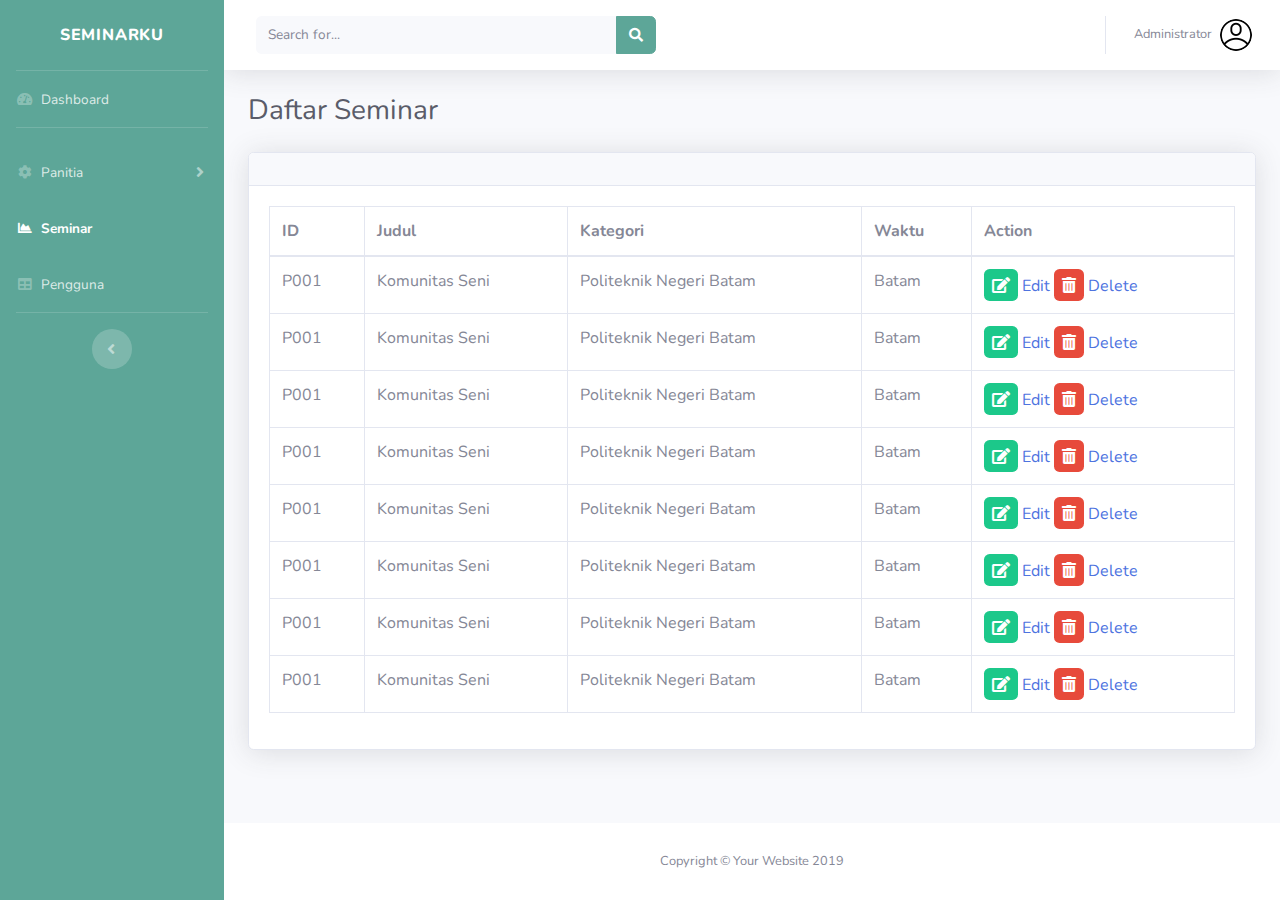
<file: lseminar.html>
<!DOCTYPE html>
<html lang="en">

<head>

  <meta charset="utf-8">
  <meta http-equiv="X-UA-Compatible" content="IE=edge">
  <meta name="viewport" content="width=device-width, initial-scale=1, shrink-to-fit=no">
  <meta name="description" content="">
  <meta name="author" content="">

  <title>Seminarku - Dashboard</title>

  <!-- Custom fonts for this template-->
  <link href="vendor/fontawesome-free/css/all.min.css" rel="stylesheet" type="text/css">
  <link href="https://fonts.googleapis.com/css?family=Nunito:200,200i,300,300i,400,400i,600,600i,700,700i,800,800i,900,900i" rel="stylesheet">

  <!-- Custom styles for this template-->
  <link href="css/sb-admin-2.min.css" rel="stylesheet">

</head>

<body id="page-top">

  <!-- Page Wrapper -->
  <div id="wrapper">

    <!-- Sidebar -->
    <ul class="navbar-nav bg-gradient-primary sidebar sidebar-dark accordion" id="accordionSidebar">

      <!-- Sidebar - Brand -->
      <a class="sidebar-brand d-flex align-items-center justify-content-center" href="index.html">
        <div class="sidebar-brand-text mx-3">Seminarku</div>
      </a>

      <!-- Divider -->
      <hr class="sidebar-divider my-0">

      <!-- Nav Item - Dashboard -->
      <li class="nav-item">
        <a class="nav-link" href="index.html">
          <i class="fas fa-fw fa-tachometer-alt"></i>
          <span>Dashboard</span></a>
      </li>

      <!-- Divider -->
      <hr class="sidebar-divider">

      <!-- Heading -->

      <!-- Nav Item - Pages Collapse Menu -->
      <li class="nav-item">
        <a class="nav-link collapsed" href="#" data-toggle="collapse" data-target="#collapseTwo" aria-expanded="true" aria-controls="collapseTwo">
          <i class="fas fa-fw fa-cog"></i>
          <span>Panitia</span>
        </a>
        <div id="collapseTwo" class="collapse" aria-labelledby="headingTwo" data-parent="#accordionSidebar">
          <div class="bg-white py-2 collapse-inner rounded">
            <h6 class="collapse-header">Components:</h6>
            <a class="collapse-item" href="dpanitia.html">Daftar Panitia</a>
            <a class="collapse-item" href="rpanitia.html">Requests Panitia</a>
          </div>
        </div>
      </li>

      <!-- Nav Item - Charts -->
      <li class="nav-item active">
        <a class="nav-link" href="lseminar.html">
          <i class="fas fa-fw fa-chart-area"></i>
          <span>Seminar</span></a>
      </li>

      <!-- Nav Item - Tables -->
      <li class="nav-item">
        <a class="nav-link" href="lpengguna.html">
          <i class="fas fa-fw fa-table"></i>
          <span>Pengguna</span></a>
      </li>

      <!-- Divider -->
      <hr class="sidebar-divider d-none d-md-block">

      <!-- Sidebar Toggler (Sidebar) -->
      <div class="text-center d-none d-md-inline">
        <button class="rounded-circle border-0" id="sidebarToggle"></button>
      </div>

    </ul>
    <!-- End of Sidebar -->

    <!-- Content Wrapper -->
    <div id="content-wrapper" class="d-flex flex-column">

      <!-- Main Content -->
      <div id="content">

        <!-- Topbar -->
        <nav class="navbar navbar-expand navbar-light bg-white topbar mb-4 static-top shadow">

          <!-- Sidebar Toggle (Topbar) -->
          <button id="sidebarToggleTop" class="btn btn-link d-md-none rounded-circle mr-3">
            <i class="fa fa-bars"></i>
          </button>

          <!-- Topbar Search -->
          <form class="d-none d-sm-inline-block form-inline mr-auto ml-md-3 my-2 my-md-0 mw-100 navbar-search">
            <div class="input-group">
              <input type="text" class="form-control bg-light border-0 small" placeholder="Search for..." aria-label="Search" aria-describedby="basic-addon2">
              <div class="input-group-append">
                <button class="btn btn-primary" type="button">
                  <i class="fas fa-search fa-sm"></i>
                </button>
              </div>
            </div>
          </form>

          <!-- Topbar Navbar -->
          <ul class="navbar-nav ml-auto">

            <!-- Nav Item - Search Dropdown (Visible Only XS) -->
            <li class="nav-item dropdown no-arrow d-sm-none">
              <a class="nav-link dropdown-toggle" href="#" id="searchDropdown" role="button" data-toggle="dropdown" aria-haspopup="true" aria-expanded="false">
                <i class="fas fa-search fa-fw"></i>
              </a>
              <!-- Dropdown - Messages -->
              <div class="dropdown-menu dropdown-menu-right p-3 shadow animated--grow-in" aria-labelledby="searchDropdown">
                <form class="form-inline mr-auto w-100 navbar-search">
                  <div class="input-group">
                    <input type="text" class="form-control bg-light border-0 small" placeholder="Search for..." aria-label="Search" aria-describedby="basic-addon2">
                    <div class="input-group-append">
                      <button class="btn btn-primary" type="button">
                        <i class="fas fa-search fa-sm"></i>
                      </button>
                    </div>
                  </div>
                </form>
              </div>
            </li>

            <div class="topbar-divider d-none d-sm-block"></div>

            <!-- Nav Item - User Information -->
            <li class="nav-item dropdown no-arrow">
              <a class="nav-link dropdown-toggle" href="#" id="userDropdown" role="button" data-toggle="dropdown" aria-haspopup="true" aria-expanded="false">
                <span class="mr-2 d-none d-lg-inline text-gray-600 small">Administrator</span>
                <img class="img-profile rounded-circle" src='img/3.png'>
              </a>
              <!-- Dropdown - User Information -->
              <div class="dropdown-menu dropdown-menu-right shadow animated--grow-in" aria-labelledby="userDropdown">
                <a class="dropdown-item" href="#" data-toggle="modal" data-target="#logoutModal">
                  <i class="fas fa-sign-out-alt fa-sm fa-fw mr-2 text-gray-400"></i>
                  Logout
                </a>
              </div>
            </li>

          </ul>

        </nav>
        <!-- End of Topbar -->

        <!-- Begin Page Content -->
        <div class="container-fluid">

          <!-- Page Heading -->
          <div class="d-sm-flex align-items-center justify-content-between mb-4">
            <h1 class="h3 mb-0 text-gray-800">Daftar Seminar</h1>
          </div>

          <!-- Content Row -->
          <!-- DataTales Example -->
          <div class="card shadow mb-4">
            <div class="card-header py-3">
            </div>
            <div class="card-body">
              <div class="table-responsive">
                <table class="table table-bordered" id="dataTable" width="100%" cellspacing="0">
                  <thead>
                    <tr>
                      <th>ID</th>
                      <th>Judul</th>
                      <th>Kategori</th>
                      <th>Waktu</th>
                      <th>Action</th>
                    </tr>
                  </thead>
                  <tbody>
                    <tr>
                      <td>P001</td>
                      <td>Komunitas Seni</td>
                      <td>Politeknik Negeri Batam</td>
                      <td>Batam</td>
                      <td><i class="fas fa-edit bg-success p-2 text-white rounded"></i>
                        <a href="#" data-role="pop">Edit</a>
                        <i class="fas fa-trash-alt bg-danger p-2 text-white rounded"></i>
                        <a href="#" data-role="pop2">Delete</a></td>
                    </tr>
                    <tr>
                        <td>P001</td>
                        <td>Komunitas Seni</td>
                        <td>Politeknik Negeri Batam</td>
                        <td>Batam</td>
                        <td><i class="fas fa-edit bg-success p-2 text-white rounded"></i>
                          <a href="#" data-role="pop">Edit</a>
                          <i class="fas fa-trash-alt bg-danger p-2 text-white rounded"></i>
                          <a href="#" data-role="pop2">Delete</a></td>
                    </tr>
                    <tr>
                        <td>P001</td>
                        <td>Komunitas Seni</td>
                        <td>Politeknik Negeri Batam</td>
                        <td>Batam</td>
                        <td><i class="fas fa-edit bg-success p-2 text-white rounded"></i>
                          <a href="#" data-role="pop">Edit</a>
                          <i class="fas fa-trash-alt bg-danger p-2 text-white rounded"></i>
                          <a href="#" data-role="pop2">Delete</a></td>
                    </tr>
                    <tr>
                        <td>P001</td>
                        <td>Komunitas Seni</td>
                        <td>Politeknik Negeri Batam</td>
                        <td>Batam</td>
                        <td><i class="fas fa-edit bg-success p-2 text-white rounded"></i>
                          <a href="#" data-role="pop">Edit</a>
                          <i class="fas fa-trash-alt bg-danger p-2 text-white rounded"></i>
                          <a href="#" data-role="pop2">Delete</a></td>
                    </tr>
                    <tr>
                        <td>P001</td>
                        <td>Komunitas Seni</td>
                        <td>Politeknik Negeri Batam</td>
                        <td>Batam</td>
                        <td><i class="fas fa-edit bg-success p-2 text-white rounded"></i>
                          <a href="#" data-role="pop">Edit</a>
                          <i class="fas fa-trash-alt bg-danger p-2 text-white rounded"></i>
                          <a href="#" data-role="pop2">Delete</a></td>
                    </tr>
                    <tr>
                        <td>P001</td>
                        <td>Komunitas Seni</td>
                        <td>Politeknik Negeri Batam</td>
                        <td>Batam</td>
                        <td><i class="fas fa-edit bg-success p-2 text-white rounded"></i>
                          <a href="#" data-role="pop">Edit</a>
                          <i class="fas fa-trash-alt bg-danger p-2 text-white rounded"></i>
                          <a href="#" data-role="pop2">Delete</a></td>

                    </tr>
                    <tr>
                        <td>P001</td>
                        <td>Komunitas Seni</td>
                        <td>Politeknik Negeri Batam</td>
                        <td>Batam</td>
                        <td><i class="fas fa-edit bg-success p-2 text-white rounded"></i>
                          <a href="#" data-role="pop">Edit</a>
                          <i class="fas fa-trash-alt bg-danger p-2 text-white rounded"></i>
                          <a href="#" data-role="pop2">Delete</a></td>
                    </tr>
                    <tr>
                        <td>P001</td>
                        <td>Komunitas Seni</td>
                        <td>Politeknik Negeri Batam</td>
                        <td>Batam</td>
                        <td><i class="fas fa-edit bg-success p-2 text-white rounded"></i>
                          <a href="#" data-role="pop">Edit</a>
                          <i class="fas fa-trash-alt bg-danger p-2 text-white rounded"></i>
                          <a href="#" data-role="pop2">Delete</a></td>
                    </tr>            
                  </tbody>
                </table>
              </div>
            </div>
          </div>
          

        </div>
        <!-- /.container-fluid -->

      </div>
      <!-- End of Main Content -->

      <!-- Footer -->
      <footer class="sticky-footer bg-white">
        <div class="container my-auto">
          <div class="copyright text-center my-auto">
            <span>Copyright &copy; Your Website 2019</span>
          </div>
        </div>
      </footer>
      <!-- End of Footer -->

    </div>
    <!-- End of Content Wrapper -->

  </div>
  <!-- End of Page Wrapper -->

  <!-- Scroll to Top Button-->
  <a class="scroll-to-top rounded" href="#page-top">
    <i class="fas fa-angle-up"></i>
  </a>

  <!-- Logout Modal-->
  <div class="modal fade" id="logoutModal" tabindex="-1" role="dialog" aria-labelledby="exampleModalLabel" aria-hidden="true">
    <div class="modal-dialog" role="document">
      <div class="modal-content">
        <div class="modal-header">
          <h5 class="modal-title" id="exampleModalLabel">Ready to Leave?</h5>
          <button class="close" type="button" data-dismiss="modal" aria-label="Close">
            <span aria-hidden="true">×</span>
          </button>
        </div>
        <div class="modal-body">Select "Logout" below if you are ready to end your current session.</div>
        <div class="modal-footer">
          <button class="btn btn-secondary" type="button" data-dismiss="modal">Cancel</button>
          <a class="btn btn-primary" href="login.html">Logout</a>
        </div>
      </div>
    </div>
  </div>

  <!-- Bootstrap core JavaScript-->
  <script src="vendor/jquery/jquery.min.js"></script>
  <script src="vendor/bootstrap/js/bootstrap.bundle.min.js"></script>

  <!-- Core plugin JavaScript-->
  <script src="vendor/jquery-easing/jquery.easing.min.js"></script>

  <!-- Custom scripts for all pages-->
  <script src="js/sb-admin-2.min.js"></script>

  <!-- Page level plugins -->
  <script src="vendor/chart.js/Chart.min.js"></script>

  <!-- Page level custom scripts -->
  <script src="js/demo/chart-area-demo.js"></script>
  <script src="js/demo/chart-pie-demo.js"></script>

</body>

</html>
</file>
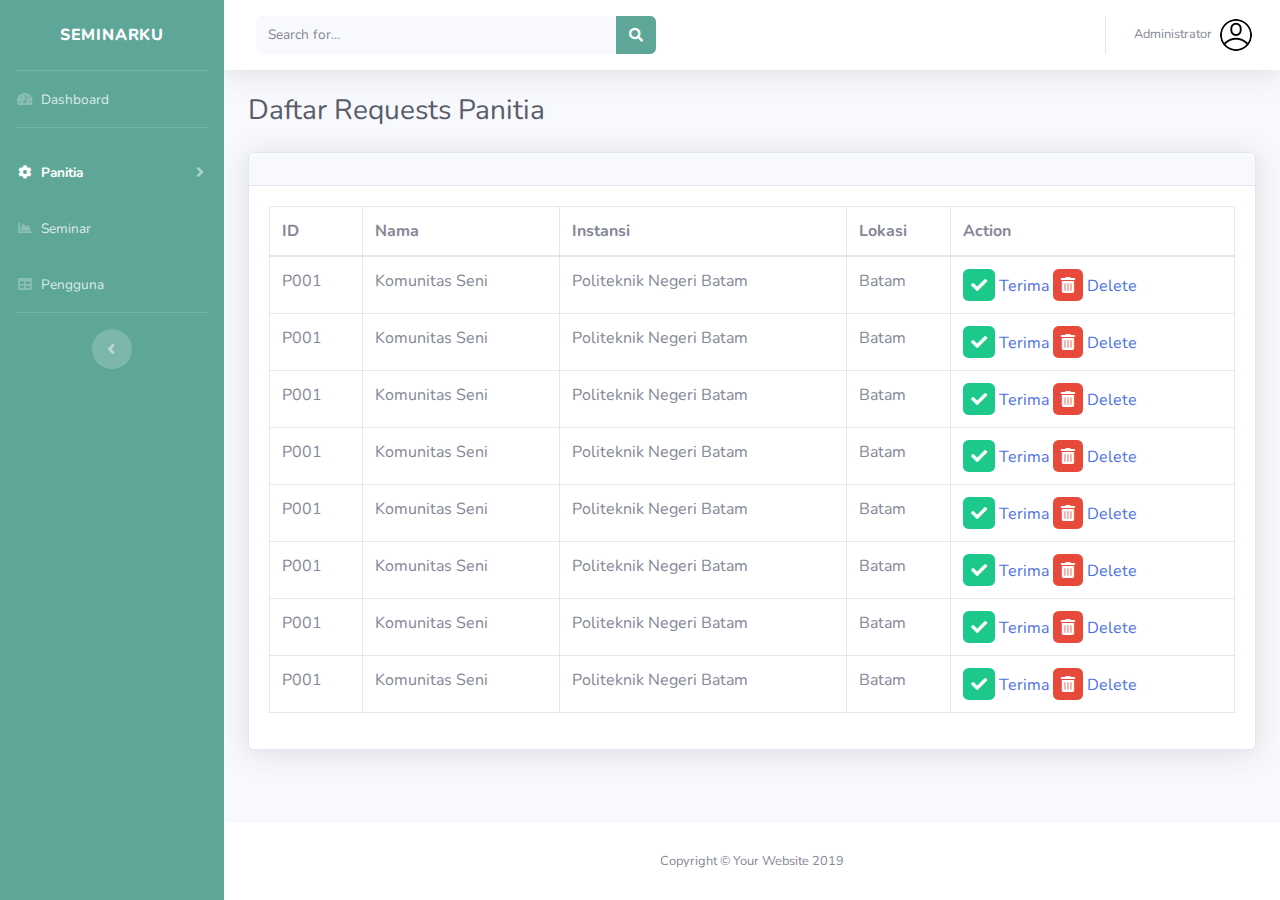
<file: rpanitia.html>
<!DOCTYPE html>
<html lang="en">

<head>

  <meta charset="utf-8">
  <meta http-equiv="X-UA-Compatible" content="IE=edge">
  <meta name="viewport" content="width=device-width, initial-scale=1, shrink-to-fit=no">
  <meta name="description" content="">
  <meta name="author" content="">

  <title>Seminarku - Dashboard</title>

  <!-- Custom fonts for this template-->
  <link href="vendor/fontawesome-free/css/all.min.css" rel="stylesheet" type="text/css">
  <link href="https://fonts.googleapis.com/css?family=Nunito:200,200i,300,300i,400,400i,600,600i,700,700i,800,800i,900,900i" rel="stylesheet">

  <!-- Custom styles for this template-->
  <link href="css/sb-admin-2.min.css" rel="stylesheet">

</head>

<body id="page-top">

  <!-- Page Wrapper -->
  <div id="wrapper">

    <!-- Sidebar -->
    <ul class="navbar-nav bg-gradient-primary sidebar sidebar-dark accordion" id="accordionSidebar">

      <!-- Sidebar - Brand -->
      <a class="sidebar-brand d-flex align-items-center justify-content-center" href="index.html">
        <div class="sidebar-brand-text mx-3">Seminarku</div>
      </a>

      <!-- Divider -->
      <hr class="sidebar-divider my-0">

      <!-- Nav Item - Dashboard -->
      <li class="nav-item">
        <a class="nav-link" href="index.html">
          <i class="fas fa-fw fa-tachometer-alt"></i>
          <span>Dashboard</span></a>
      </li>

      <!-- Divider -->
      <hr class="sidebar-divider">

      <!-- Heading -->

      <!-- Nav Item - Pages Collapse Menu -->
      <li class="nav-item active">
        <a class="nav-link collapsed" href="#" data-toggle="collapse" data-target="#collapseTwo" aria-expanded="true" aria-controls="collapseTwo">
          <i class="fas fa-fw fa-cog"></i>
          <span>Panitia</span>
        </a>
        <div id="collapseTwo" class="collapse" aria-labelledby="headingTwo" data-parent="#accordionSidebar">
          <div class="bg-white py-2 collapse-inner rounded">
            <h6 class="collapse-header">Components:</h6>
            <a class="collapse-item" href="dpanitia.html">Daftar Panitia</a>
            <a class="collapse-item" href="rpanitia.html">Requests Panitia</a>
          </div>
        </div>
      </li>

      <!-- Nav Item - Charts -->
      <li class="nav-item">
        <a class="nav-link" href="lseminar.html">
          <i class="fas fa-fw fa-chart-area"></i>
          <span>Seminar</span></a>
      </li>

      <!-- Nav Item - Tables -->
      <li class="nav-item">
        <a class="nav-link" href="lpengguna.html">
          <i class="fas fa-fw fa-table"></i>
          <span>Pengguna</span></a>
      </li>

      <!-- Divider -->
      <hr class="sidebar-divider d-none d-md-block">

      <!-- Sidebar Toggler (Sidebar) -->
      <div class="text-center d-none d-md-inline">
        <button class="rounded-circle border-0" id="sidebarToggle"></button>
      </div>

    </ul>
    <!-- End of Sidebar -->

    <!-- Content Wrapper -->
    <div id="content-wrapper" class="d-flex flex-column">

      <!-- Main Content -->
      <div id="content">

        <!-- Topbar -->
        <nav class="navbar navbar-expand navbar-light bg-white topbar mb-4 static-top shadow">

          <!-- Sidebar Toggle (Topbar) -->
          <button id="sidebarToggleTop" class="btn btn-link d-md-none rounded-circle mr-3">
            <i class="fa fa-bars"></i>
          </button>

          <!-- Topbar Search -->
          <form class="d-none d-sm-inline-block form-inline mr-auto ml-md-3 my-2 my-md-0 mw-100 navbar-search">
            <div class="input-group">
              <input type="text" class="form-control bg-light border-0 small" placeholder="Search for..." aria-label="Search" aria-describedby="basic-addon2">
              <div class="input-group-append">
                <button class="btn btn-primary" type="button">
                  <i class="fas fa-search fa-sm"></i>
                </button>
              </div>
            </div>
          </form>

          <!-- Topbar Navbar -->
          <ul class="navbar-nav ml-auto">

            <!-- Nav Item - Search Dropdown (Visible Only XS) -->
            <li class="nav-item dropdown no-arrow d-sm-none">
              <a class="nav-link dropdown-toggle" href="#" id="searchDropdown" role="button" data-toggle="dropdown" aria-haspopup="true" aria-expanded="false">
                <i class="fas fa-search fa-fw"></i>
              </a>
              <!-- Dropdown - Messages -->
              <div class="dropdown-menu dropdown-menu-right p-3 shadow animated--grow-in" aria-labelledby="searchDropdown">
                <form class="form-inline mr-auto w-100 navbar-search">
                  <div class="input-group">
                    <input type="text" class="form-control bg-light border-0 small" placeholder="Search for..." aria-label="Search" aria-describedby="basic-addon2">
                    <div class="input-group-append">
                      <button class="btn btn-primary" type="button">
                        <i class="fas fa-search fa-sm"></i>
                      </button>
                    </div>
                  </div>
                </form>
              </div>
            </li>

            <div class="topbar-divider d-none d-sm-block"></div>

            <!-- Nav Item - User Information -->
            <li class="nav-item dropdown no-arrow">
              <a class="nav-link dropdown-toggle" href="#" id="userDropdown" role="button" data-toggle="dropdown" aria-haspopup="true" aria-expanded="false">
                <span class="mr-2 d-none d-lg-inline text-gray-600 small">Administrator</span>
                <img class="img-profile rounded-circle" src='img/3.png'>
              </a>
              <!-- Dropdown - User Information -->
              <div class="dropdown-menu dropdown-menu-right shadow animated--grow-in" aria-labelledby="userDropdown">
                <a class="dropdown-item" href="#" data-toggle="modal" data-target="#logoutModal">
                  <i class="fas fa-sign-out-alt fa-sm fa-fw mr-2 text-gray-400"></i>
                  Logout
                </a>
              </div>
            </li>

          </ul>

        </nav>
        <!-- End of Topbar -->

        <!-- Begin Page Content -->
        <div class="container-fluid">

          <!-- Page Heading -->
          <div class="d-sm-flex align-items-center justify-content-between mb-4">
            <h1 class="h3 mb-0 text-gray-800">Daftar Requests Panitia</h1>
          </div>

          <!-- Content Row -->
          <!-- DataTales Example -->
          <div class="card shadow mb-4">
            <div class="card-header py-3">
            </div>
            <div class="card-body">
              <div class="table-responsive">
                <table class="table table-bordered" id="dataTable" width="100%" cellspacing="0">
                  <thead>
                    <tr>
                      <th>ID</th>
                      <th>Nama</th>
                      <th>Instansi</th>
                      <th>Lokasi</th>
                      <th>Action</th>
                    </tr>
                  </thead>
                  <tbody>
                    <tr>
                      <td>P001</td>
                      <td>Komunitas Seni</td>
                      <td>Politeknik Negeri Batam</td>
                      <td>Batam</td>
                      <td><i class="fas fa-check bg-success p-2 text-white rounded"></i>
                        <a href="#" data-role="pop">Terima</a>
                          <i class="fas fa-trash-alt bg-danger p-2 text-white rounded"></i>
                          <a href="#" data-role="pop2">Delete</a></td>
                    </tr>
                    <tr>
                        <td>P001</td>
                        <td>Komunitas Seni</td>
                        <td>Politeknik Negeri Batam</td>
                        <td>Batam</td>
                        <td><i class="fas fa-check bg-success p-2 text-white rounded"></i>
                            <a href="#" data-role="pop">Terima</a>
                            <i class="fas fa-trash-alt bg-danger p-2 text-white rounded"></i>
                            <a href="#" data-role="pop2">Delete</a></td>
                    </tr>
                    <tr>
                        <td>P001</td>
                        <td>Komunitas Seni</td>
                        <td>Politeknik Negeri Batam</td>
                        <td>Batam</td>
                        <td><i class="fas fa-check bg-success p-2 text-white rounded"></i>
                            <a href="#" data-role="pop">Terima</a>
                            <i class="fas fa-trash-alt bg-danger p-2 text-white rounded"></i>
                            <a href="#" data-role="pop2">Delete</a></td>
                    </tr>
                    <tr>
                        <td>P001</td>
                        <td>Komunitas Seni</td>
                        <td>Politeknik Negeri Batam</td>
                        <td>Batam</td>
                        <td><i class="fas fa-check bg-success p-2 text-white rounded"></i>
                            <a href="#" data-role="pop">Terima</a>
                            <i class="fas fa-trash-alt bg-danger p-2 text-white rounded"></i>
                            <a href="#" data-role="pop2">Delete</a></td>
                    </tr>
                    <tr>
                        <td>P001</td>
                        <td>Komunitas Seni</td>
                        <td>Politeknik Negeri Batam</td>
                        <td>Batam</td>
                        <td><i class="fas fa-check bg-success p-2 text-white rounded"></i>
                          <a href="#" data-role="pop">Terima</a>
                          <i class="fas fa-trash-alt bg-danger p-2 text-white rounded"></i>
                          <a href="#" data-role="pop2">Delete</a></td>
                    </tr>
                    <tr>
                        <td>P001</td>
                        <td>Komunitas Seni</td>
                        <td>Politeknik Negeri Batam</td>
                        <td>Batam</td>
                        <td><i class="fas fa-check bg-success p-2 text-white rounded"></i>
                          <a href="#" data-role="pop">Terima</a>
                          <i class="fas fa-trash-alt bg-danger p-2 text-white rounded"></i>
                          <a href="#" data-role="pop2">Delete</a></td>

                    </tr>
                    <tr>
                        <td>P001</td>
                        <td>Komunitas Seni</td>
                        <td>Politeknik Negeri Batam</td>
                        <td>Batam</td>
                        <td><i class="fas fa-check bg-success p-2 text-white rounded"></i>
                          <a href="#" data-role="pop">Terima</a>
                          <i class="fas fa-trash-alt bg-danger p-2 text-white rounded"></i>
                          <a href="#" data-role="pop2">Delete</a></td>
                    </tr>
                    <tr>
                        <td>P001</td>
                        <td>Komunitas Seni</td>
                        <td>Politeknik Negeri Batam</td>
                        <td>Batam</td>
                        <td><i class="fas fa-check bg-success p-2 text-white rounded"></i>
                          <a href="#" data-role="pop">Terima</a>
                          <i class="fas fa-trash-alt bg-danger p-2 text-white rounded"></i>
                          <a href="#" data-role="pop2">Delete</a></td>
                    </tr>            
                  </tbody>
                </table>
              </div>
            </div>
          </div>
          

        </div>
        <!-- /.container-fluid -->

      </div>
      <!-- End of Main Content -->

      <!-- Footer -->
      <footer class="sticky-footer bg-white">
        <div class="container my-auto">
          <div class="copyright text-center my-auto">
            <span>Copyright &copy; Your Website 2019</span>
          </div>
        </div>
      </footer>
      <!-- End of Footer -->

    </div>
    <!-- End of Content Wrapper -->

  </div>
  <!-- End of Page Wrapper -->

  <!-- Scroll to Top Button-->
  <a class="scroll-to-top rounded" href="#page-top">
    <i class="fas fa-angle-up"></i>
  </a>

  <!-- Logout Modal-->
  <div class="modal fade" id="logoutModal" tabindex="-1" role="dialog" aria-labelledby="exampleModalLabel" aria-hidden="true">
    <div class="modal-dialog" role="document">
      <div class="modal-content">
        <div class="modal-header">
          <h5 class="modal-title" id="exampleModalLabel">Ready to Leave?</h5>
          <button class="close" type="button" data-dismiss="modal" aria-label="Close">
            <span aria-hidden="true">×</span>
          </button>
        </div>
        <div class="modal-body">Select "Logout" below if you are ready to end your current session.</div>
        <div class="modal-footer">
          <button class="btn btn-secondary" type="button" data-dismiss="modal">Cancel</button>
          <a class="btn btn-primary" href="login.html">Logout</a>
        </div>
      </div>
    </div>
  </div>

  <!-- Bootstrap core JavaScript-->
  <script src="vendor/jquery/jquery.min.js"></script>
  <script src="vendor/bootstrap/js/bootstrap.bundle.min.js"></script>

  <!-- Core plugin JavaScript-->
  <script src="vendor/jquery-easing/jquery.easing.min.js"></script>

  <!-- Custom scripts for all pages-->
  <script src="js/sb-admin-2.min.js"></script>

  <!-- Page level plugins -->
  <script src="vendor/chart.js/Chart.min.js"></script>

  <!-- Page level custom scripts -->
  <script src="js/demo/chart-area-demo.js"></script>
  <script src="js/demo/chart-pie-demo.js"></script>

</body>

</html>
</file>
